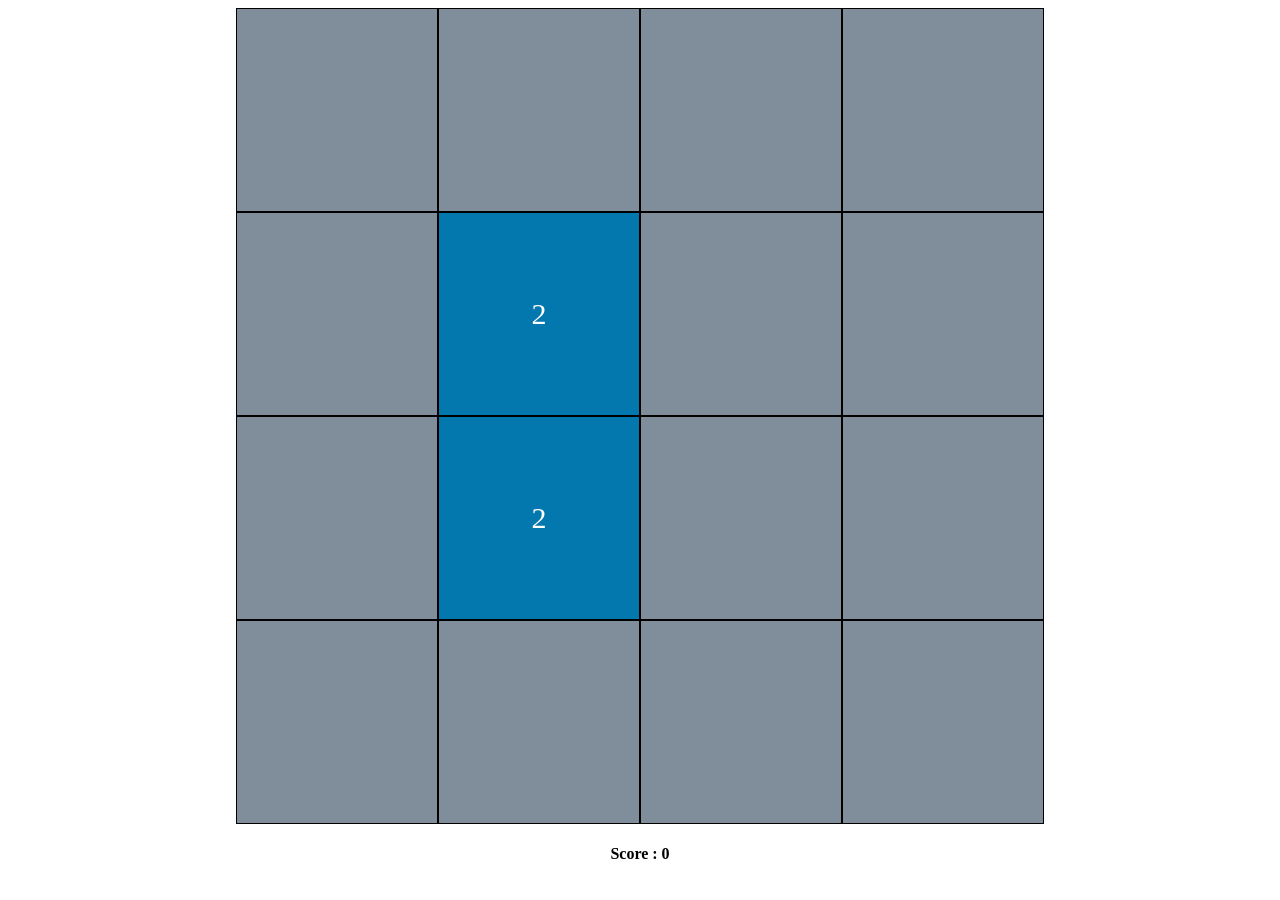
<file: 2048.html>
<!DOCTYPE html>
<html lang="en">
<head>
    <meta charset="UTF-8">
    <meta name="viewport" content="width=device-width, initial-scale=1.0">
    <link rel="stylesheet" href="./2048.css">
    <title>2048</title>
</head>
<body>
    <div class="boardLine" id="firstBoardLine">
        <div class="cell"></div>
        <div class="cell"></div>
        <div class="cell"></div>
        <div class="cell"></div>
    </div>
    <div class="boardLine" id="secondBoardLine">
        <div class="cell"></div>
        <div class="cell"></div>
        <div class="cell"></div>
        <div class="cell"></div>
    </div>
    <div class="boardLine" id="thirdBoardLine">
        <div class="cell"></div>
        <div class="cell"></div>
        <div class="cell"></div>
        <div class="cell"></div>
    </div>
    <div class="boardLine" id="fourthBoardLine">
        <div class="cell"></div>
        <div class="cell"></div>
        <div class="cell"></div>
        <div class="cell"></div>
    </div>
    <h4 id = "score">Score :</h4>
    <script src="./2048.js"></script>
    
</body>
</html>
</file>
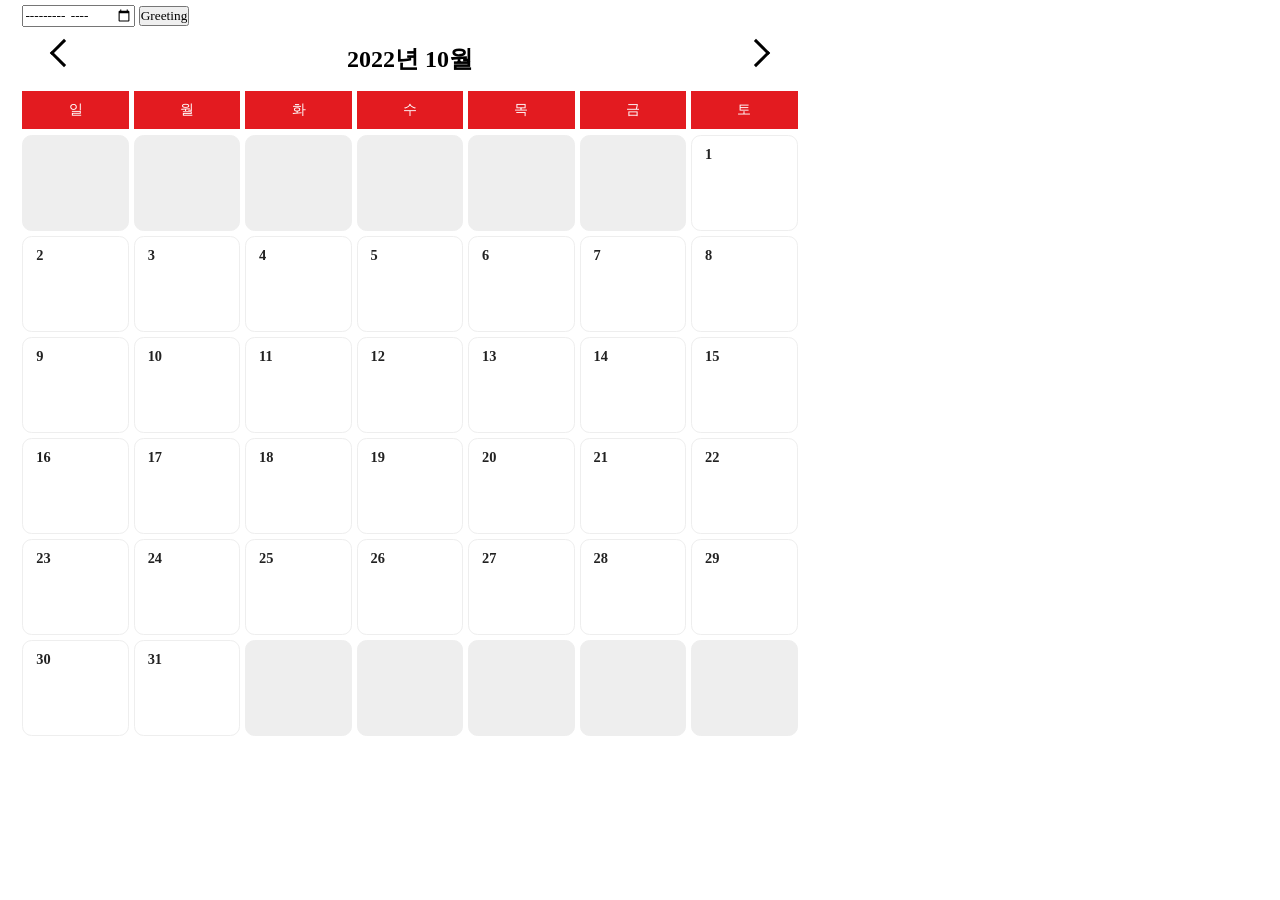
<file: 8주차_claendar/claendar.html>
<!DOCTYPE html>
<html lang="ko" dir="ltr">
  <head>
    <meta charset="utf-8">
    <title></title>
    <link rel="stylesheet" href="sstyle.css">

  </head>
  <body>
    <div class='rap'>
      <input type="month" id="info" min="2000-01" max="2030-12">
      <input type="button" value="Greeting" onclick="sayHello()">

        <div class="header">
           <div class="btn prevDay"></div>
          <h2 class='dateTitle'></h2>
          <div class="btn nextDay"></div>
        </div>

        <div class="grid dateHead">
          <div>일</div>
          <div>월</div>
          <div>화</div>
          <div>수</div>
          <div>목</div>
          <div>금</div>
          <div>토</div>
        </div>

        <div class="grid dateBoard"></div>
      </div>
      <script src="dal.js"></script>

  </body>
</html>
</file>
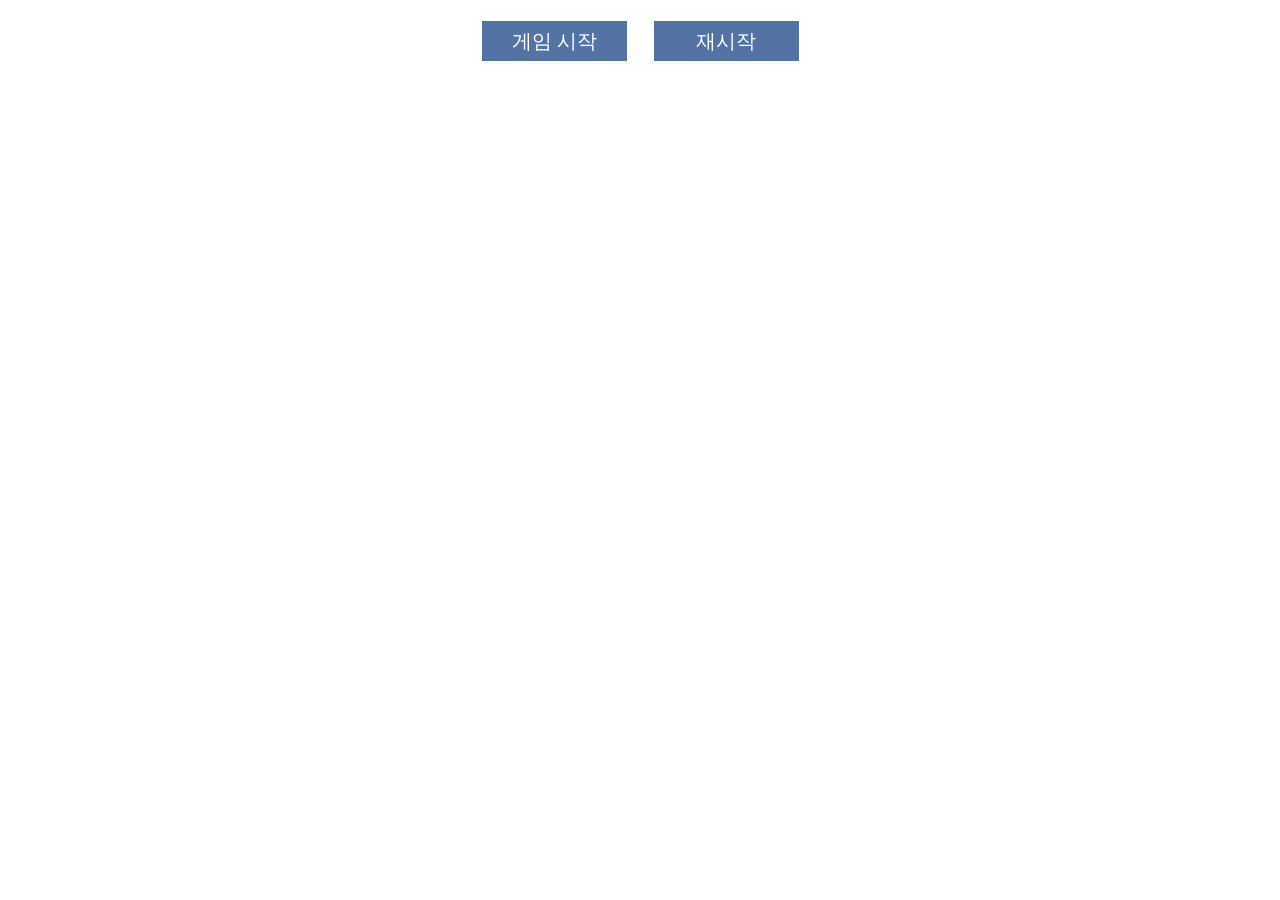
<file: hybrid_2048_최종/hybrid_2048_최종/2048.html>
<!DOCTYPE html>
<html lang="en">
<head>
    <meta charset="UTF-8">
    <meta name="viewport" content="width=device-width, initial-scale=1.0">
    <link rel="stylesheet" href="./2048.css">
    <title>2048</title>
</head>
<body>
    <div class="buttons" id="firstButtonLine">
        <div class="btnWrapper">
            <div class="btn" id="btnStart" onclick="startBtnListener()"></div>
        </div>
        <div class="btnWrapper">
            <div class="btn" id="btnReset" onclick="resetBtnListener()"></div>
        </div>
    </div>
    <div class="gameArea" id="gameAreaLine">
        <div class="boardLine" id="firstBoardLine">
            <div class="cell"></div>
            <div class="cell"></div>
            <div class="cell"></div>
            <div class="cell"></div>
        </div>
        <div class="boardLine" id="secondBoardLine">
            <div class="cell"></div>
            <div class="cell"></div>
            <div class="cell"></div>
            <div class="cell"></div>
        </div>
        <div class="boardLine" id="thirdBoardLine">
            <div class="cell"></div>
            <div class="cell"></div>
            <div class="cell"></div>
            <div class="cell"></div>
        </div>
        <div class="boardLine" id="fourthBoardLine">
            <div class="cell"></div>
            <div class="cell"></div>
            <div class="cell"></div>
            <div class="cell"></div>
        </div>
        <div class="gameover" id="gameoverLine">게임 종료</div>
        <h4 id="score">Score :</h4>
    </div>
    
    <script src="./2048.js"></script>

    <script>
        //box class game cell
        class Box {
            constructor(x, y) {
                this.x = x;
                this.y = y;
                this.dom = document.createElement("div");
                this.dom.setAttribute("class", "box");
            }

            setAtteribute(key, value) {
                this.dom.setAttribute(key, value);
            }

            getAttribute(key) {
                return this.dom.getAttribute(key);
            }
        }

        //div tile memory pool
        class Pool {
            constructor() {
                this.pool = [];
            }

            //pool collect element
            Destroy(element) {
                this.pool.push(element);
                element.setAtteribute("style", "display:none");
            }

            //pool spawn element (create or reuse)
            Spawn(x, y) {
                var element = this.pool.pop();
                if (element == null) {
                    element = new Box(x, y);
                } else {
                    element.x = x;
                    element.y = y;
                }
                element.dom.setAttribute("style", "display:block");
                return element;
            }
        }
    </script>
</body>
</html>
</file>
<file: 2048.css>
body {
    display: flex;
    flex-direction: column;
    align-items: center;
}

.cell {
    background-color: white;
    width: 200px;
    float: left;
    height: 202px;
    display: flex;
    border: 1px solid;
    justify-content: center;
    align-items: center;
    font-size: 30px;
    color: white;
}
</file>
<file: 8주차_claendar/sstyle.css>
/* 달력 */
.rap {
  max-width: 820px;
  padding: 0 1.4rem;
  margin-top: .3rem;
}

.dateHead {
  margin-bottom: .4rem;
}

.dateHead div {
  background: #e31b20;
  color: #fff;
  text-align: center;
}

.grid {
  display: grid;
  grid-template-columns: repeat(7, 1fr);
  grid-gap: 5px;
}

.grid div {
  padding: .6rem;
  font-size: .9rem;
  cursor: pointer;
}

.dateBoard div {
  color: #222;
  font-weight: bold;
  min-height: 6rem;
  padding: .6rem .8rem;
  border-radius: .6rem;
  border: 1px solid #eee;
}

.noColor {
  background: #eee;
}

.header {
  display: flex;
  justify-content: space-between;
  padding: 1rem 2rem;
}

.btn {
 display: block;
 width: 20px;
 height: 20px;
 border: 3px solid #000;
 border-width: 3px 3px 0 0;
 cursor: pointer;
}

.prevDay {
  transform: rotate(-135deg);
}

.nextDay {
  transform: rotate(45deg);
}



@import url("https://cdn.jsdelivr.net/gh/orioncactus/pretendard/dist/web/static/pretendard.css");

* {
  margin: 0;
  padding: 0;
  list-style: none;
  box-sizing: border-box;
  font-family: Pretendard;
}
</file>
<file: hybrid_2048_최종/hybrid_2048_최종/2048.css>
body {
    background-color: #FFFFFF;
}

.gameArea {    
    display: flex;
    flex-direction: column;
    align-items: center;
    display: none;
}

.cell {
    background-color: white;
    width: 100px;
    float: left;
    height: 102px;
    display: flex;
    /*border: 1px solid;*/
    justify-content: center;
    align-items: center;
    font-size: 30px;
    color: white;
    cursor: pointer;
    margin: 2px;
}

.buttons {
    font-size: 20px;
    align-items: center;
    text-align: center;
    vertical-align: middle;
    margin-top: 20px;
    margin-bottom: 25px;
}

.btnWrapper {
    margin-left: 10px;
    margin-right: 10px;
    display: inline-block;
}

.btn {
    border: 1px solid;
    width: 145px;
    height: 40px;
    display: table-cell;
    vertical-align: middle;
    color: #FFFFFF;
    background-color: #5273a4;
    cursor: pointer;
}

.gameover {
    margin-top: 30px;
    font-size: 48px;
    font-weight: bold;
    display: none;
}
</file>
